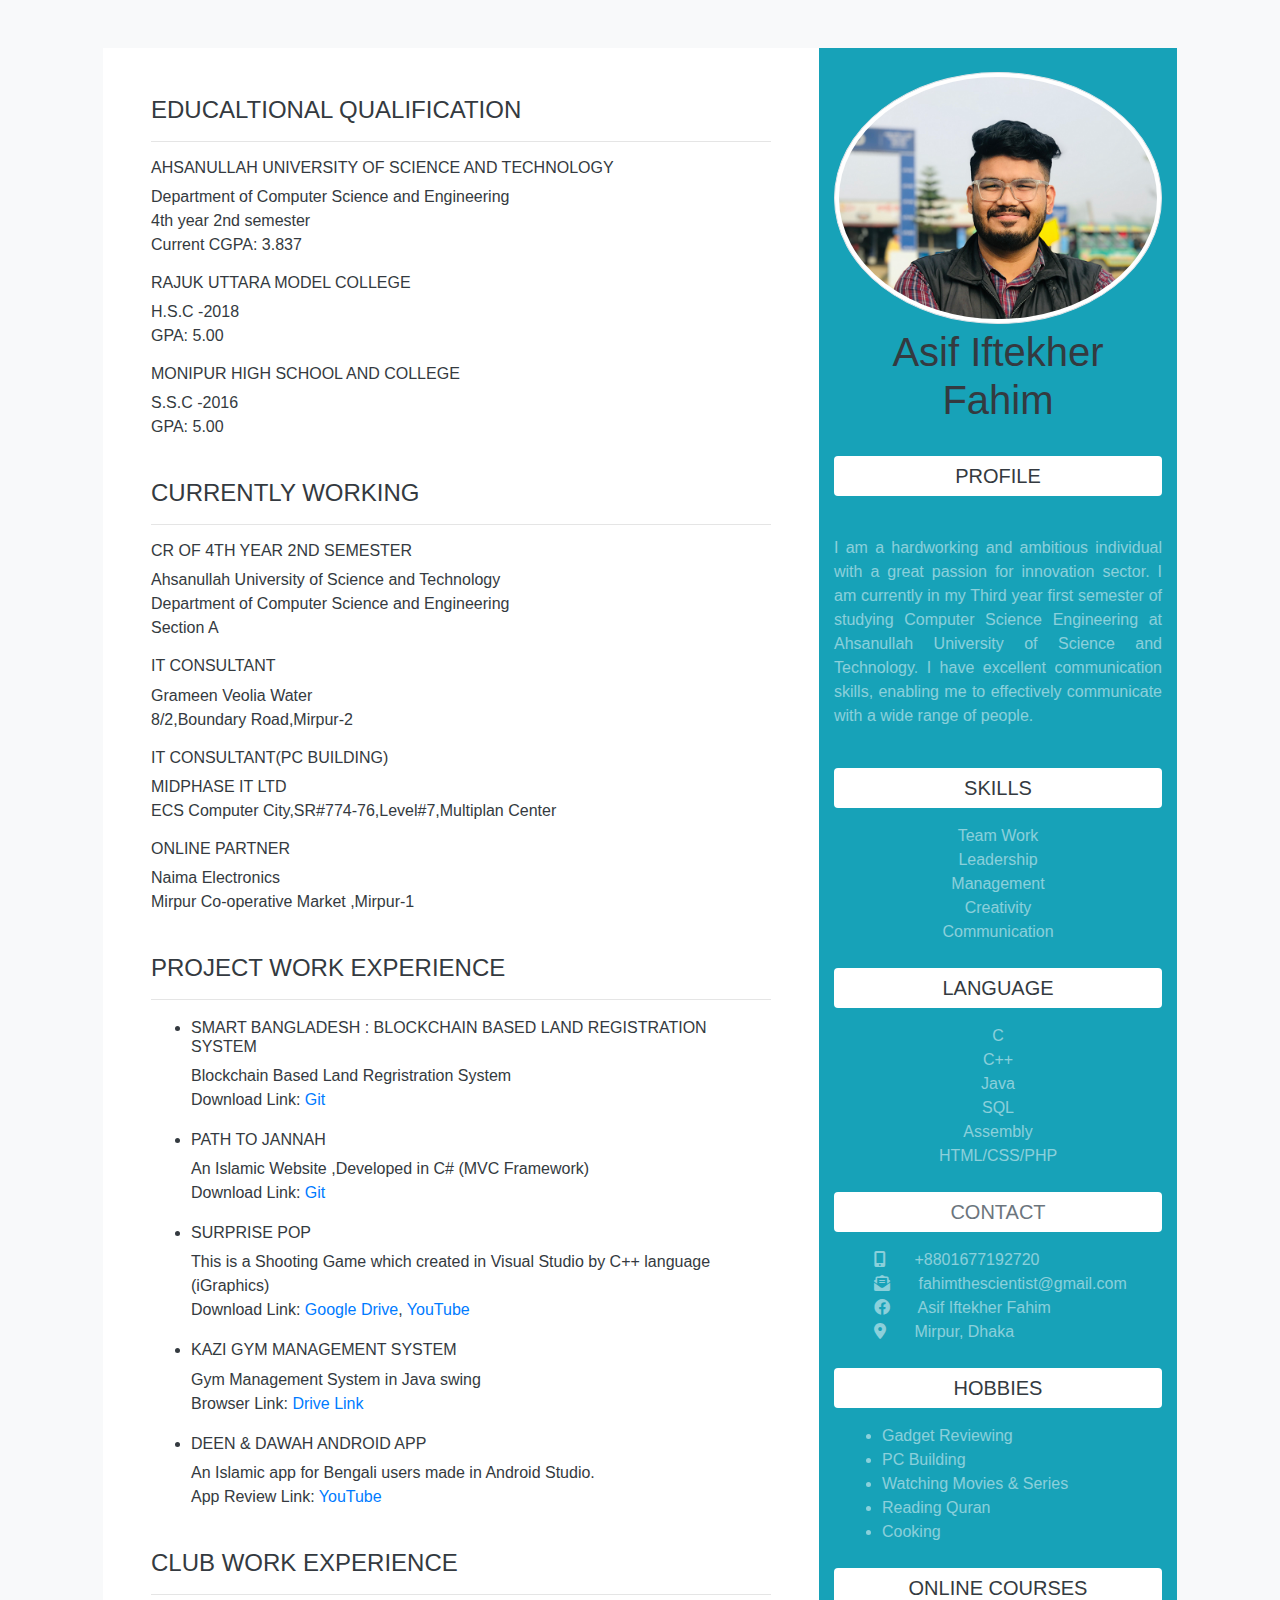
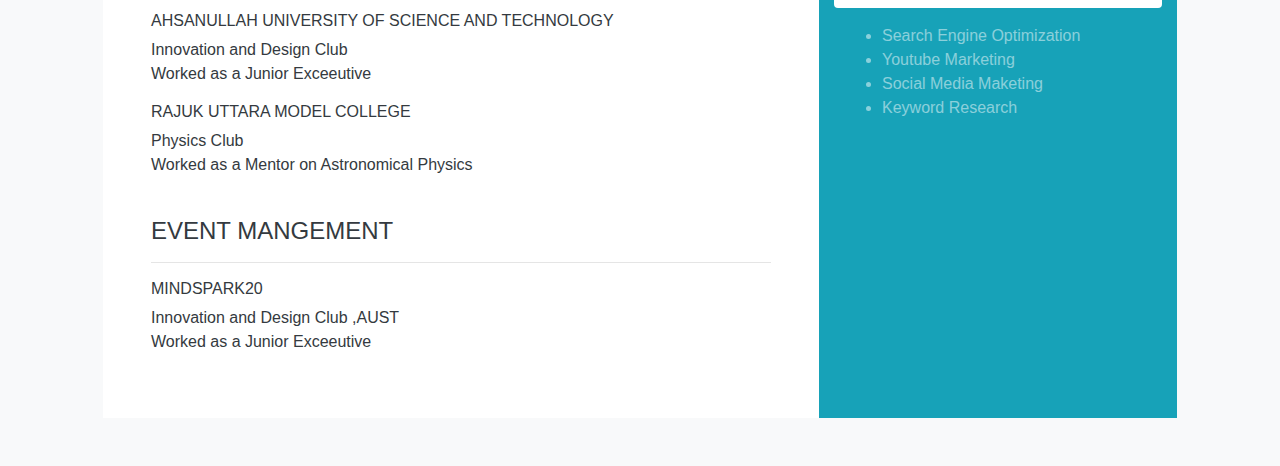
<file: 190104027.html>
<!DOCTYPE html>
<html>
<head>
	<meta charset="utf-8">
	<meta name="viewport" content="width=device-width, initial-scale=1">
	<title>190104027 Bio</title>


    <link rel="stylesheet" href="https://cdn.jsdelivr.net/npm/bootstrap@4.6.1/dist/css/bootstrap.min.css">
    <link rel="stylesheet" href="https://cdnjs.cloudflare.com/ajax/libs/font-awesome/6.0.0-beta3/css/all.min.css" />

</head>

<body class="bg-light">
    <div class="container p-5">
        <div class="row">

             <div class="col-lg-8 bg-white text-dark py-5 px-5">             
                <div class="header-right">
                    <h4 class="text-uppercase">Educaltional Qualification</h4>
                    <hr>
                    
                       
                            <h6 class="display-6 text-uppercase">Ahsanullah University of Science and Technology</h6> 
                                            <p> 
                                                Department of Computer Science and Engineering 
                                                <br>4th year 2nd semester  
                                                <br> Current CGPA: 3.837 
                                            </p>


                            <h6 class="display-6 text-uppercase">Rajuk Uttara Model College </h6> 
                                            <p> 
                                                H.S.C -2018 
                                                <br>GPA: 5.00
                                                
                                            </p>                  

                        <h6 class="display-6 text-uppercase">Monipur High School and College</h6> 
                                            <p> 
                                                S.S.C -2016 
                                                <br> GPA: 5.00
                                            </p>
                    
                    
                </div>
                <br>

                    <div class="header-right">
                    <h4 class="text-uppercase">Currently Working </h4>
                    <hr>
                    
                       
                            <h6 class="display-6 text-uppercase">CR of 4th year 2nd semester </h6> 
                                            <p> 
                                                Ahsanullah University of Science and Technology
                                                <br>Department of Computer Science and Engineering 
                                                <br> Section A
                                            </p>

                            <h6 class="display-6 text-uppercase">IT Consultant  </h6> 
                                            <p> 
                                                Grameen Veolia Water 
                                                <br>8/2,Boundary Road,Mirpur-2
                                            </p>                   
                                     


                            <h6 class="display-6 text-uppercase"> IT Consultant(PC Building) </h6> 
                                            <p> 
                                                MIDPHASE  IT LTD 
                                                <br>ECS Computer City,SR#774-76,Level#7,Multiplan Center
                                                
                                            </p>                  

                        <h6 class="display-6 text-uppercase"> Online Partner</h6> 
                                            <p> 
                                                Naima Electronics 
                                                <br>Mirpur Co-operative Market ,Mirpur-1
                                            </p>


                          
                    
                </div>
                <br>
                <div>
                    <h4 class="text-uppercase">Project Work Experience</h4>
                 
                    <hr>
                    <ul class="list">
                        <li class="list-item">
                            <h6 class="display-6 text-uppercase">Smart Bangladesh : Blockchain based land registration system </h6>
                            <p>Blockchain Based Land Regristration System 
                                <br>Download Link: <a
                                    href="https://github.com/sohomsahaun/Blockchain-Land-Registration-System">Git
                                    </a>
                               
                            </p>
                        </li>
                        <li class="list-item">
                            <h6 class="display-6 text-uppercase">Path TO Jannah</h6>
                            <p>An Islamic Website ,Developed in C# (MVC Framework)
                                <br>Download Link: <a
                                    href="https://github.com/IftekherFahim27/PathToJannah">Git
                                    </a>
                               
                            </p>
                        </li>
                        <li class="list-item">
                            <h6 class="display-6 text-uppercase">Surprise Pop</h6>
                            <p>This is a Shooting Game which created in Visual Studio by C++ language (iGraphics)
                                <br>Download Link: <a
                                    href="https://drive.google.com/file/d/14T7rXj3Hlwn7XuoXVm9vsLsCzMHcm8Ck/view?usp=sharing">Google
                                    Drive</a>, <a href="https://www.youtube.com/watch?v=QhQoQ1UzDms&t=8s">YouTube</a>
                               
                            </p>
                        </li>
                       
                        <li class="list-item">
                            <h6 class="display-6 text-uppercase">Kazi Gym Management System</h6>
                            <p>Gym Management System in Java swing 
                                <br>Browser Link: <a href="https://drive.google.com/drive/folders/1EtfsURZoWvwt2js2l9P7RVBS-Fpy8OG6?usp=sharing">Drive Link</a>
                                
                            </p>
                        </li>
                        <li class="list-item">
                            <h6 class="display-6 text-uppercase">Deen & Dawah Android App</h6>
                            <p>An Islamic app for Bengali users made in Android Studio.
                                <br>App Review Link: <a href="https://youtu.be/tqWb88Kia9o">YouTube</a>
                            </p>
                        </li>
                    </ul>
                </div>
                <br>

                 <div class="header-right">
                    <h4 class="text-uppercase">Club Work Experience  </h4>
                    <hr>
                    
                       
                            <h6 class="display-6 text-uppercase"> Ahsanullah University of Science and Technology</h6> 
                                            <p> 
                                               
                                                Innovation and Design Club 
                                                <br> Worked as a Junior Exceeutive
                                            </p>

                            <h6 class="display-6 text-uppercase">Rajuk Uttara Model College </h6> 

                                            <p> 
                                               
                                                Physics Club 
                                                <br> Worked as a Mentor on Astronomical Physics 
                                            </p>

                          
                    
                </div>

                <br>
                 <div class="header-right">
                    <h4 class="text-uppercase">Event Mangement </h4>
                    <hr>
                    
                       
                            <h6 class="display-6 text-uppercase"> MINDSPARK20 </h6> 
                                            <p> 
                                               
                                                Innovation and Design Club ,AUST
                                                <br> Worked as a Junior Exceeutive
                                            </p>

                          
                    
                </div>


                

               
            </div>

        	
            <div class="col-lg-4 bg-info text-dark text-center py-4">          
                <div class="header-left">
                    <img src="fahim.png" alt="Personal Image" ,width="300"
                        class="img-thumbnail rounded-circle mb-1">
                    <h1 class="display-5">Asif Iftekher Fahim</h1>
                    <br>
                    
                    

                </div>

                 <div>
                    <h5 class="text-uppercase bg-white text-dark py-2 rounded">Profile</h5>
                    <ul class="list-unstyled text-white-50 py-2 text-center" >
                    	<br>
                        <p class="text-justify">I am a hardworking and ambitious  individual with a great passion for  innovation sector. I am currently in my  Third year first semester of studying  Computer Science Engineering at  Ahsanullah University of Science and  Technology. I have excellent  communication skills, enabling me to  effectively communicate with a wide  range of people. 
                    </p>
                    </ul>
                </div>

              

                <div>
                    <h5 class="text-uppercase bg-white text-dark py-2 rounded">Skills</h5>
                    <ul class="list-unstyled text-white-50 py-2 text-center" >
                        <li>Team Work</li>
                        <li>Leadership</li>
                        <li>Management</li>
                        <li>Creativity</li>
                        <li>Communication</li>
                    </ul>
              
                </div>
                 <div>
                    <h5 class="text-uppercase bg-white text-dark py-2 rounded">Language</h5>
                    <ul class="list-unstyled text-white-50 py-2 text-center" >
                        <li>C </li>
                        <li>C++ </li>
                        <li>Java</li>
                        <li>SQL</li>
                        <li>Assembly</li>
                        <li>HTML/CSS/PHP</li>
                    </ul>
              
                </div>

                  <div>
                    <h5 class="text-uppercase bg-white text-secondary py-2 rounded">Contact</h5>

                    <ul class="list-unstyled text-white-50 ml-3 py-2 text-left">
                        <li class="list-item">
                            <i class="fas fa-mobile-alt mx-4"></i>
                            +8801677192720
                        </li>
                        <li class="list-item">
                            <i class="fas fa-envelope-open-text mx-4"></i>
                            fahimthescientist@gmail.com
                        </li>
                        <li class="list-item">
                            <i class="fab fa-facebook mx-4"></i>
                          Asif Iftekher Fahim
                        </li>
                        <li class="list-item">
                            <i class="fas fa-map-marker-alt mx-4"></i>
                            Mirpur, Dhaka
                        </li>
                    </ul>
                </div>

                <div>
                    <h5 class="text-uppercase bg-white text-dark py-2 rounded">Hobbies</h5>
                    <ul class="list text-white-50 ml-2 py-2 text-left">
                     	 <li class="list-item">Gadget Reviewing </li>
                     	  <li class="list-item">PC Building </li>
                        <li class="list-item">Watching Movies & Series </li>
                        <li class="list-item">Reading Quran</li>
                        <li class="list-item">Cooking</li>

                    </ul>
                </div>

                 <div>
                    <h5 class="text-uppercase bg-white text-dark py-2 rounded">Online Courses</h5>
                    <ul class="list text-white-50 ml-2 py-2 text-left">
                     	 <li class="list-item">Search Engine Optimization </li>
                     	  <li class="list-item">Youtube Marketing </li>
                        <li class="list-item">Social Media Maketing </li>
                        <li class="list-item">Keyword Research</li>
                       

                    </ul>
                </div>

            </div>

           

            

        </div>
    </div>
</body>
</html>
</file>
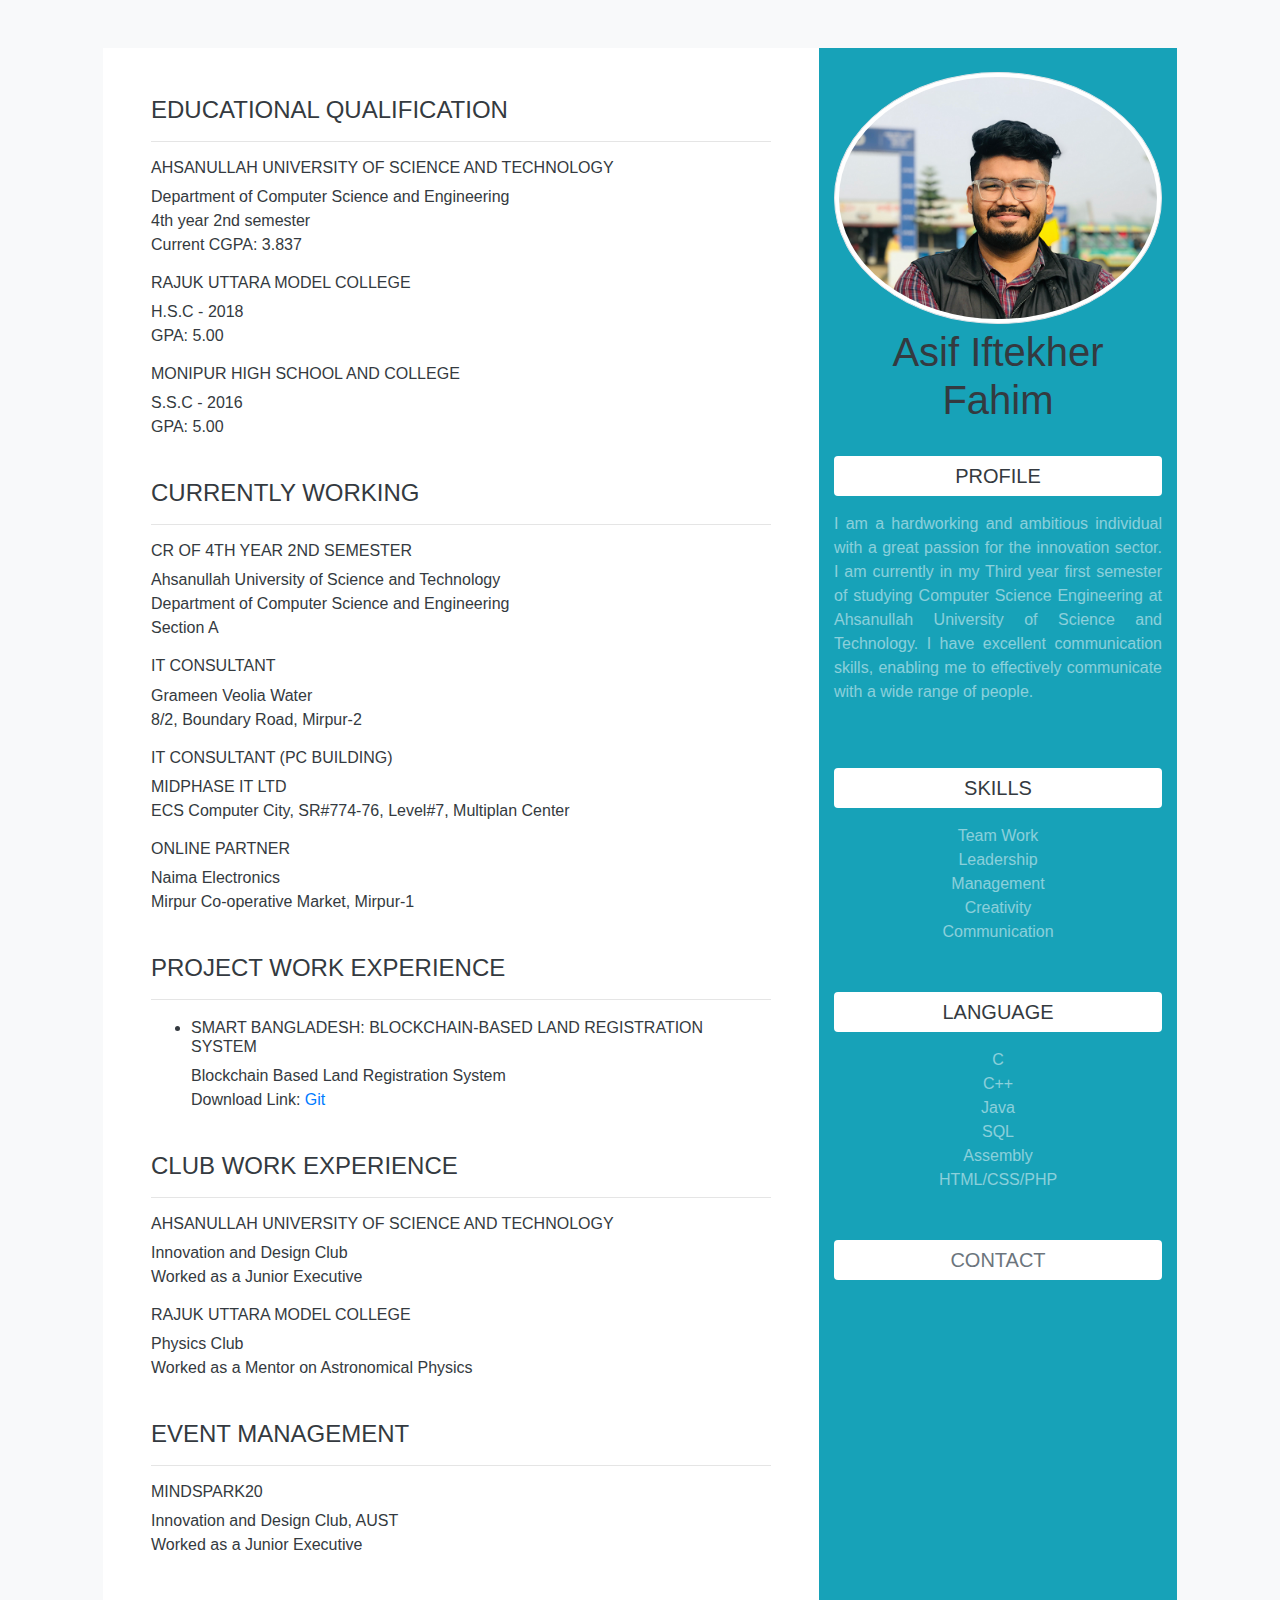
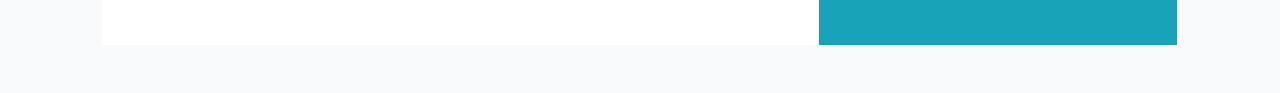
<file: fahimbio.html>
<!DOCTYPE html>
<html>
<head>
    <meta charset="utf-8">
    <meta name="viewport" content="width=device-width, initial-scale=1">
    <title>190104027 Bio</title>

    <link rel="stylesheet" href="https://cdn.jsdelivr.net/npm/bootstrap@4.6.1/dist/css/bootstrap.min.css">
    <link rel="stylesheet" href="https://cdnjs.cloudflare.com/ajax/libs/font-awesome/6.0.0-beta3/css/all.min.css" />

    <style>
        .bg-light {
            background-color: #f8f9fa;
        }

        .cv-section {
            margin-bottom: 40px;
        }
    </style>

</head>

<body class="bg-light">
    <div class="container p-5">
        <div class="row">

            <div class="col-lg-8 bg-white text-dark py-5 px-5">
                <!-- Educational Qualification Section -->
                <div class="cv-section">
                    <h4 class="text-uppercase">Educational Qualification</h4>
                    <hr>
                    <h6 class="display-6 text-uppercase">Ahsanullah University of Science and Technology</h6>
                    <p>
                        Department of Computer Science and Engineering
                        <br>4th year 2nd semester
                        <br>Current CGPA: 3.837
                    </p>

                    <h6 class="display-6 text-uppercase">Rajuk Uttara Model College</h6>
                    <p>
                        H.S.C - 2018
                        <br>GPA: 5.00
                    </p>

                    <h6 class="display-6 text-uppercase">Monipur High School and College</h6>
                    <p>
                        S.S.C - 2016
                        <br>GPA: 5.00
                    </p>
                </div>

                <!-- Currently Working Section -->
                <div class="cv-section">
                    <h4 class="text-uppercase">Currently Working</h4>
                    <hr>
                    <h6 class="display-6 text-uppercase">CR of 4th year 2nd semester</h6>
                    <p>
                        Ahsanullah University of Science and Technology
                        <br>Department of Computer Science and Engineering
                        <br>Section A
                    </p>

                    <h6 class="display-6 text-uppercase">IT Consultant</h6>
                    <p>
                        Grameen Veolia Water
                        <br>8/2, Boundary Road, Mirpur-2
                    </p>

                    <h6 class="display-6 text-uppercase">IT Consultant (PC Building)</h6>
                    <p>
                        MIDPHASE IT LTD
                        <br>ECS Computer City, SR#774-76, Level#7, Multiplan Center
                    </p>

                    <h6 class="display-6 text-uppercase">Online Partner</h6>
                    <p>
                        Naima Electronics
                        <br>Mirpur Co-operative Market, Mirpur-1
                    </p>
                </div>

                <!-- Project Work Experience Section -->
                <div class="cv-section">
                    <h4 class="text-uppercase">Project Work Experience</h4>
                    <hr>
                    <ul class="list">
                        <li class="list-item">
                            <h6 class="display-6 text-uppercase">Smart Bangladesh: Blockchain-based land registration system</h6>
                            <p>
                                Blockchain Based Land Registration System
                                <br>Download Link: <a href="https://github.com/sohomsahaun/Blockchain-Land-Registration-System">Git</a>
                            </p>
                        </li>
                        <!-- Add more project work experience here -->
                    </ul>
                </div>

                <!-- Club Work Experience Section -->
                <div class="cv-section">
                    <h4 class="text-uppercase">Club Work Experience</h4>
                    <hr>
                    <h6 class="display-6 text-uppercase">Ahsanullah University of Science and Technology</h6>
                    <p>
                        Innovation and Design Club
                        <br>Worked as a Junior Executive
                    </p>

                    <h6 class="display-6 text-uppercase">Rajuk Uttara Model College</h6>
                    <p>
                        Physics Club
                        <br>Worked as a Mentor on Astronomical Physics
                    </p>
                </div>

                <!-- Event Management Section -->
                <div class="cv-section">
                    <h4 class="text-uppercase">Event Management</h4>
                    <hr>
                    <h6 class="display-6 text-uppercase">MINDSPARK20</h6>
                    <p>
                        Innovation and Design Club, AUST
                        <br>Worked as a Junior Executive
                    </p>
                </div>
            </div>

            <div class="col-lg-4 bg-info text-dark text-center py-4">
                <div class="header-left">
                    <img src="fahim.png" alt="Personal Image" ,width="300" class="img-thumbnail rounded-circle mb-1">
                    <h1 class="display-5">Asif Iftekher Fahim</h1>
                    <br>
                </div>

                <div class="cv-section">
                    <h5 class="text-uppercase bg-white text-dark py-2 rounded">Profile</h5>
                    <ul class="list-unstyled text-white-50 py-2 text-center">
                        <p class="text-justify">I am a hardworking and ambitious individual with a great passion for the innovation sector. I am currently in my Third year first semester of studying Computer Science Engineering at Ahsanullah University of Science and Technology. I have excellent communication skills, enabling me to effectively communicate with a wide range of people.
                        </p>
                    </ul>
                </div>

                <div class="cv-section">
                    <h5 class="text-uppercase bg-white text-dark py-2 rounded">Skills</h5>
                    <ul class="list-unstyled text-white-50 py-2 text-center">
                        <li>Team Work</li>
                        <li>Leadership</li>
                        <li>Management</li>
                        <li>Creativity</li>
                        <li>Communication</li>
                    </ul>
                </div>

                <div class="cv-section">
                    <h5 class="text-uppercase bg-white text-dark py-2 rounded">Language</h5>
                    <ul class="list-unstyled text-white-50 py-2 text-center">
                        <li>C</li>
                        <li>C++</li>
                        <li>Java</li>
                        <li>SQL</li>
                        <li>Assembly</li>
                        <li>HTML/CSS/PHP</li>
                    </ul>
                </div>

                <div class="cv-section">
                    <h5 class="text-uppercase bg-white text-secondary py-2 rounded">Contact</h5>
                    <ul class="list-unstyled text-white
</file>
